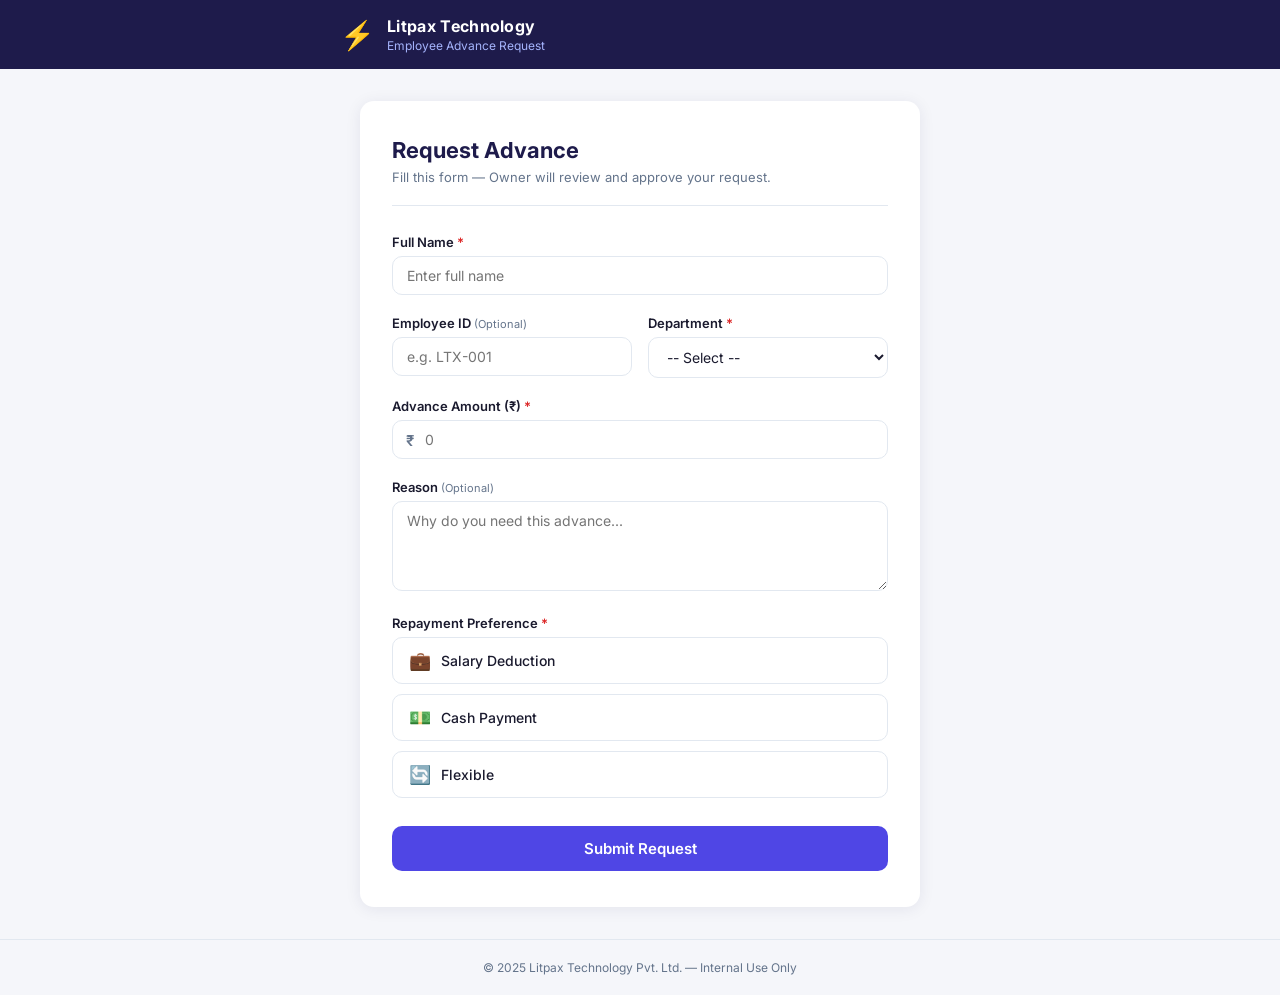
<file: index.html>
<!DOCTYPE html>
<html lang="en">
<head>
  <meta charset="UTF-8" />
  <meta name="viewport" content="width=device-width, initial-scale=1.0" />
  <title>Advance Request — Litpax Technology</title>
  <link rel="stylesheet" href="css/form.css" />
</head>
<body>
  <div class="page-wrapper">

    <header class="site-header">
      <div class="header-inner">
        <div class="brand">
          <span class="brand-icon">⚡</span>
          <div>
            <div class="brand-name">Litpax Technology</div>
            <div class="brand-sub">Employee Advance Request</div>
          </div>
        </div>
      </div>
    </header>

    <main class="main-content">
      <div class="form-card">

        <div class="form-title-block">
          <h1 class="form-title">Request Advance</h1>
          <p class="form-desc">Fill this form — Owner will review and approve your request.</p>
        </div>

        <div id="successMsg" class="success-banner hidden">
          <span class="success-icon">✅</span>
          <div>
            <div class="success-heading">Request Submitted!</div>
            <div class="success-id">Request ID: <strong id="generatedId"></strong></div>
          </div>
        </div>

        <div id="errorMsg" class="error-banner hidden">
          <span>⚠️</span>
          <span id="errorText">Kuch error aaya, dobara try karein.</span>
        </div>

        <div id="formContainer">
          <div class="form-group">
            <label class="form-label" for="empName">Full Name <span class="req">*</span></label>
            <input type="text" id="empName" class="form-input" placeholder="Enter full name" />
          </div>

          <div class="form-row">
            <div class="form-group">
              <label class="form-label" for="empId">Employee ID <span class="optional">(Optional)</span></label>
              <input type="text" id="empId" class="form-input" placeholder="e.g. LTX-001" />
            </div>
            <div class="form-group">
              <label class="form-label" for="dept">Department <span class="req">*</span></label>
              <select id="dept" class="form-input form-select">
                <option value="">-- Select --</option>
                <option>Production</option>
                <option>Sales</option>
                <option>Management</option>
                <option>Repair</option>
                <option>Service</option>
                <option>Marketing</option>
                <option>Other</option>
              </select>
            </div>
          </div>

          <div class="form-group">
            <label class="form-label" for="amount">Advance Amount (₹) <span class="req">*</span></label>
            <div class="input-prefix-wrap">
              <span class="input-prefix">₹</span>
              <input type="number" id="amount" class="form-input with-prefix" placeholder="0" min="1" />
            </div>
          </div>

          <div class="form-group">
            <label class="form-label" for="reason">Reason <span class="optional">(Optional)</span></label>
            <textarea id="reason" class="form-input form-textarea" placeholder="Why do you need this advance..."></textarea>
          </div>

          <div class="form-group">
            <label class="form-label">Repayment Preference <span class="req">*</span></label>
            <div class="radio-group">
              <label class="radio-option">
                <input type="radio" name="repayType" value="Salary Deduct" />
                <span class="radio-box">
                  <span class="radio-icon">💼</span>
                  <span class="radio-label">Salary Deduction</span>
                </span>
              </label>
              <label class="radio-option">
                <input type="radio" name="repayType" value="Cash" />
                <span class="radio-box">
                  <span class="radio-icon">💵</span>
                  <span class="radio-label">Cash Payment</span>
                </span>
              </label>
              <label class="radio-option">
                <input type="radio" name="repayType" value="Flexible" />
                <span class="radio-box">
                  <span class="radio-icon">🔄</span>
                  <span class="radio-label">Flexible</span>
                </span>
              </label>
            </div>
          </div>

          <button id="submitBtn" class="submit-btn" onclick="submitForm()">
            <span id="btnText">Submit Request</span>
            <span id="btnLoader" class="hidden">Submitting...</span>
          </button>
        </div>

      </div>
    </main>

    <footer class="site-footer">
      © 2025 Litpax Technology Pvt. Ltd. — Internal Use Only
    </footer>

  </div>

  <script src="js/config.js"></script>
  <script src="js/form.js"></script>
</body>
</html>
</file>
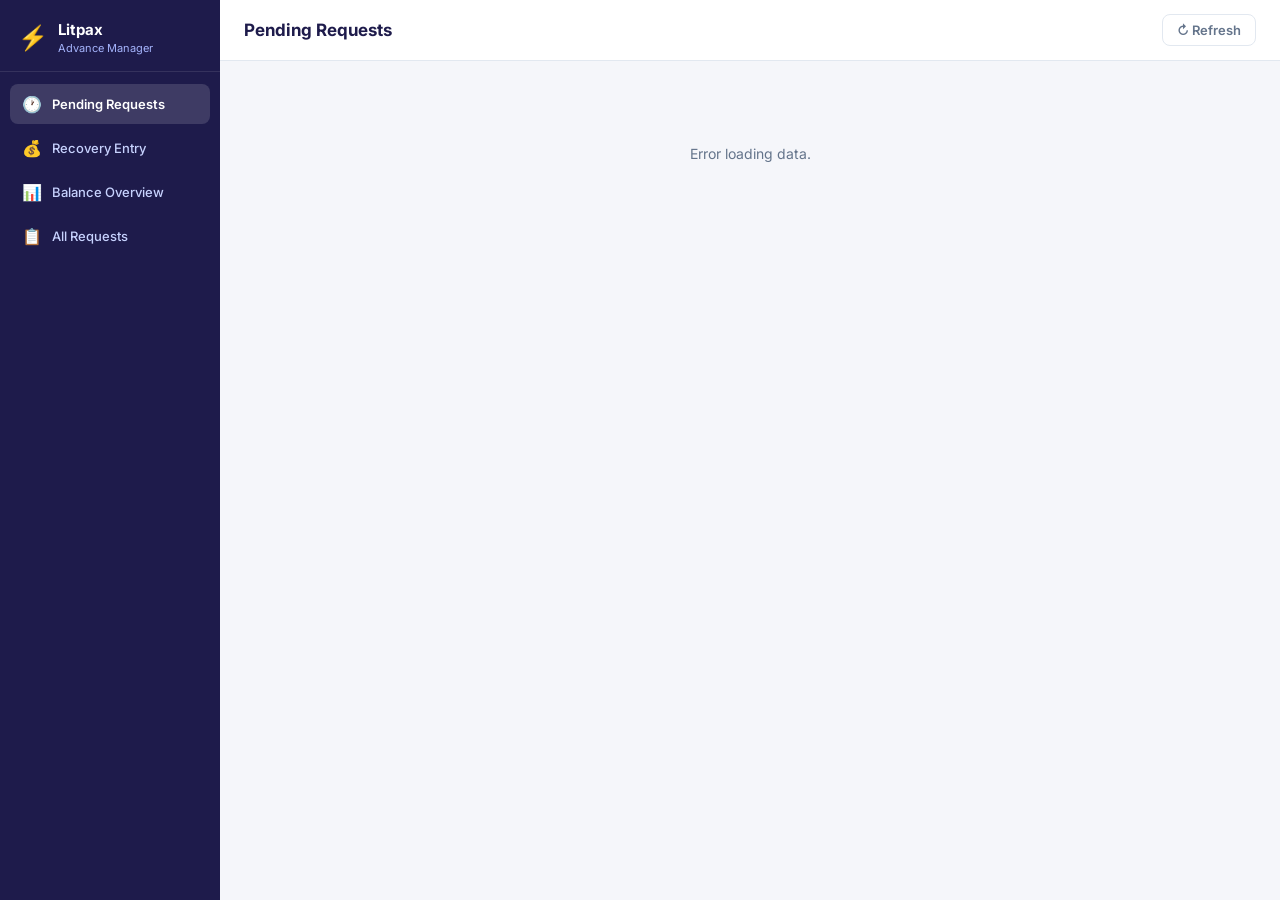
<file: owner.html>
<!DOCTYPE html>
<html lang="en">
<head>
  <meta charset="UTF-8" />
  <meta name="viewport" content="width=device-width, initial-scale=1.0" />
  <title>Advance Dashboard — Owner</title>
  <link rel="stylesheet" href="css/owner.css" />
</head>
<body>

  <div class="layout">

    <!-- Sidebar -->
    <aside class="sidebar">
      <div class="sidebar-brand">
        <span class="brand-icon">⚡</span>
        <div>
          <div class="brand-name">Litpax</div>
          <div class="brand-sub">Advance Manager</div>
        </div>
      </div>

      <nav class="sidebar-nav">
        <button class="nav-item active" onclick="showTab('pending')">
          <span class="nav-icon">🕐</span> Pending Requests
          <span id="pendingBadge" class="badge hidden">0</span>
        </button>
        <button class="nav-item" onclick="showTab('recovery')">
          <span class="nav-icon">💰</span> Recovery Entry
        </button>
        <button class="nav-item" onclick="showTab('balance')">
          <span class="nav-icon">📊</span> Balance Overview
        </button>
        <button class="nav-item" onclick="showTab('history')">
          <span class="nav-icon">📋</span> All Requests
        </button>
      </nav>
    </aside>

    <!-- Main -->
    <div class="main-area">

      <header class="top-bar">
        <div id="pageTitle" class="page-title">Pending Requests</div>
        <button class="refresh-btn" onclick="loadAll()">↻ Refresh</button>
      </header>

      <div class="content-body">

        <!-- Toast -->
        <div id="toast" class="toast hidden"></div>

        <!-- ======================== TAB: PENDING ======================== -->
        <div id="tab-pending" class="tab-content active">
          <div id="pendingList" class="card-list">
            <div class="loading-msg">Loading...</div>
          </div>
        </div>

        <!-- ======================== TAB: RECOVERY ======================== -->
        <div id="tab-recovery" class="tab-content">
          <div class="section-card">
            <h2 class="section-title">Recovery Entry</h2>
            <p class="section-desc">Only employees with pending balance will appear here.</p>

            <div class="form-group">
              <label class="form-label">Select Employee <span class="req">*</span></label>
              <select id="recoveryEmpSelect" class="form-input form-select" onchange="onEmpSelected()">
                <option value="">-- Select Employee --</option>
              </select>
            </div>

            <div id="empBalanceInfo" class="balance-info-box hidden">
              <div class="bal-row">
                <span class="bal-label">Total Advance Taken</span>
                <span id="balTaken" class="bal-val">₹0</span>
              </div>
              <div class="bal-row">
                <span class="bal-label">Total Recovered</span>
                <span id="balRecovered" class="bal-val green">₹0</span>
              </div>
              <div class="bal-row highlight">
                <span class="bal-label">Balance Due</span>
                <span id="balDue" class="bal-val red">₹0</span>
              </div>
            </div>

            <div id="recoveryForm" class="hidden">
              <div class="form-group">
                <label class="form-label">Amount Received (₹) <span class="req">*</span></label>
                <div class="input-prefix-wrap">
                  <span class="input-prefix">₹</span>
                  <input type="number" id="recoveryAmount" class="form-input with-prefix" placeholder="0" min="1" />
                </div>
              </div>

              <div class="form-group">
                <label class="form-label">Payment Type <span class="req">*</span></label>
                <div class="radio-group-h">
                  <label class="radio-chip">
                    <input type="radio" name="payType" value="Cash" />
                    <span>💵 Cash</span>
                  </label>
                  <label class="radio-chip">
                    <input type="radio" name="payType" value="Salary Deduct" />
                    <span>💼 Salary Deduct</span>
                  </label>
                </div>
              </div>

              <div class="form-group">
                <label class="form-label">Remarks (Optional)</label>
                <input type="text" id="recoveryRemarks" class="form-input" placeholder="Koi note..." />
              </div>

              <button class="btn-primary" onclick="submitRecovery()">✅ Record Recovery</button>
            </div>
          </div>
        </div>

        <!-- ======================== TAB: BALANCE ======================== -->
        <div id="tab-balance" class="tab-content">
          <div id="balanceTable" class="table-wrap">
            <div class="loading-msg">Loading...</div>
          </div>
        </div>

        <!-- ======================== TAB: HISTORY ======================== -->
        <div id="tab-history" class="tab-content">
          <div id="historyTable" class="table-wrap">
            <div class="loading-msg">Loading...</div>
          </div>
        </div>

      </div>
    </div>
  </div>

  <!-- Approve Modal -->
  <div id="approveModal" class="modal-overlay hidden">
    <div class="modal-box">
      <div class="modal-header">
        <div class="modal-title">Request Approve Karein</div>
        <button class="modal-close" onclick="closeModal()">✕</button>
      </div>
      <div class="modal-body">
        <div id="modalInfo" class="modal-info-grid"></div>

        <div class="form-group">
          <label class="form-label">Approved Amount (₹) <span class="req">*</span></label>
          <div class="input-prefix-wrap">
            <span class="input-prefix">₹</span>
            <input type="number" id="approvedAmount" class="form-input with-prefix" placeholder="0" />
          </div>
          <div class="field-hint">Partial approve karna ho to kam amount daalo</div>
        </div>

        <div class="form-group">
          <label class="form-label">Remarks</label>
          <input type="text" id="approveRemarks" class="form-input" placeholder="Optional..." />
        </div>

        <div class="modal-actions">
          <button class="btn-danger" onclick="rejectRequest()">❌ Reject</button>
          <button class="btn-primary" onclick="approveRequest()">✅ Approve</button>
        </div>
      </div>
    </div>
  </div>

  <script src="js/config.js"></script>
  <script src="js/owner.js"></script>
</body>
</html>
</file>
<file: css/form.css>
/* =============================================
   LITPAX ADVANCE FORM — form.css
   ============================================= */

@import url('https://fonts.googleapis.com/css2?family=Inter:wght@400;500;600;700&display=swap');

*, *::before, *::after { box-sizing: border-box; margin: 0; padding: 0; }

:root {
  --indigo:      #1e1b4b;
  --indigo-mid:  #3730a3;
  --indigo-soft: #e0e7ff;
  --accent:      #4f46e5;
  --accent-hov:  #4338ca;
  --bg:          #f5f6fa;
  --white:       #ffffff;
  --border:      #e2e8f0;
  --text:        #1a1a2e;
  --muted:       #64748b;
  --success:     #dcfce7;
  --success-bd:  #16a34a;
  --error:       #fee2e2;
  --error-bd:    #dc2626;
  --radius:      10px;
  --shadow:      0 2px 16px rgba(30,27,75,0.08);
}

body {
  font-family: 'Inter', sans-serif;
  background: var(--bg);
  color: var(--text);
  min-height: 100vh;
}

.page-wrapper {
  min-height: 100vh;
  display: flex;
  flex-direction: column;
}

/* ---- Header ---- */
.site-header {
  background: var(--indigo);
  padding: 16px 24px;
}
.header-inner {
  max-width: 600px;
  margin: 0 auto;
}
.brand {
  display: flex;
  align-items: center;
  gap: 12px;
}
.brand-icon {
  font-size: 28px;
  line-height: 1;
}
.brand-name {
  font-size: 16px;
  font-weight: 700;
  color: #fff;
  letter-spacing: 0.02em;
}
.brand-sub {
  font-size: 12px;
  color: #a5b4fc;
  margin-top: 2px;
}

/* ---- Main ---- */
.main-content {
  flex: 1;
  padding: 32px 16px;
  display: flex;
  justify-content: center;
  align-items: flex-start;
}

.form-card {
  background: var(--white);
  border-radius: 14px;
  box-shadow: var(--shadow);
  padding: 36px 32px;
  width: 100%;
  max-width: 560px;
}

.form-title-block {
  margin-bottom: 28px;
  padding-bottom: 20px;
  border-bottom: 1px solid var(--border);
}
.form-title {
  font-size: 22px;
  font-weight: 700;
  color: var(--indigo);
}
.form-desc {
  font-size: 13px;
  color: var(--muted);
  margin-top: 6px;
}

/* ---- Banners ---- */
.success-banner, .error-banner {
  display: flex;
  align-items: flex-start;
  gap: 12px;
  padding: 16px;
  border-radius: var(--radius);
  margin-bottom: 20px;
  font-size: 14px;
}
.success-banner {
  background: var(--success);
  border: 1px solid var(--success-bd);
}
.success-icon { font-size: 20px; }
.success-heading { font-weight: 600; color: #15803d; }
.success-id { color: #166534; margin-top: 4px; font-size: 13px; }

.error-banner {
  background: var(--error);
  border: 1px solid var(--error-bd);
  color: #991b1b;
}

.hidden { display: none !important; }

/* ---- Form Groups ---- */
.form-group {
  margin-bottom: 20px;
}
.form-row {
  display: grid;
  grid-template-columns: 1fr 1fr;
  gap: 16px;
}
.form-label {
  display: block;
  font-size: 13px;
  font-weight: 600;
  color: var(--text);
  margin-bottom: 6px;
}
.req { color: #dc2626; }

.form-input {
  width: 100%;
  padding: 10px 14px;
  border: 1.5px solid var(--border);
  border-radius: var(--radius);
  font-size: 14px;
  font-family: 'Inter', sans-serif;
  color: var(--text);
  background: var(--white);
  transition: border-color 0.18s;
  outline: none;
}
.form-input:focus {
  border-color: var(--accent);
  box-shadow: 0 0 0 3px rgba(79,70,229,0.1);
}
.form-select { cursor: pointer; }
.form-textarea {
  resize: vertical;
  min-height: 90px;
}

/* ---- ₹ prefix ---- */
.input-prefix-wrap {
  position: relative;
}
.input-prefix {
  position: absolute;
  left: 14px;
  top: 50%;
  transform: translateY(-50%);
  font-size: 15px;
  color: var(--muted);
  font-weight: 600;
  pointer-events: none;
}
.with-prefix {
  padding-left: 32px;
}

/* ---- Radio Group ---- */
.radio-group {
  display: flex;
  flex-direction: column;
  gap: 10px;
}
.radio-option {
  cursor: pointer;
}
.radio-option input[type="radio"] {
  display: none;
}
.radio-box {
  display: flex;
  align-items: center;
  gap: 10px;
  padding: 12px 16px;
  border: 1.5px solid var(--border);
  border-radius: var(--radius);
  transition: all 0.18s;
  background: var(--white);
}
.radio-option input[type="radio"]:checked + .radio-box {
  border-color: var(--accent);
  background: var(--indigo-soft);
}
.radio-icon { font-size: 18px; }
.radio-label { font-size: 14px; font-weight: 500; }

/* ---- Submit Button ---- */
.submit-btn {
  width: 100%;
  margin-top: 8px;
  padding: 13px;
  background: var(--accent);
  color: #fff;
  border: none;
  border-radius: var(--radius);
  font-size: 15px;
  font-weight: 600;
  font-family: 'Inter', sans-serif;
  cursor: pointer;
  transition: background 0.18s, transform 0.1s;
}
.submit-btn:hover { background: var(--accent-hov); }
.submit-btn:active { transform: scale(0.98); }
.submit-btn:disabled { background: #a5b4fc; cursor: not-allowed; }

/* ---- Footer ---- */
.site-footer {
  text-align: center;
  font-size: 12px;
  color: var(--muted);
  padding: 20px;
  border-top: 1px solid var(--border);
}

/* ---- Responsive ---- */
@media (max-width: 500px) {
  .form-card { padding: 24px 16px; }
  .form-row { grid-template-columns: 1fr; }
}

.optional {
  font-size: 11px;
  color: var(--muted);
  font-weight: 400;
}
</file>
<file: css/owner.css>
/* =============================================
   LITPAX OWNER DASHBOARD — owner.css
   ============================================= */

@import url('https://fonts.googleapis.com/css2?family=Inter:wght@400;500;600;700&display=swap');

*, *::before, *::after { box-sizing: border-box; margin: 0; padding: 0; }

:root {
  --indigo:      #1e1b4b;
  --indigo-mid:  #3730a3;
  --indigo-soft: #e0e7ff;
  --accent:      #4f46e5;
  --accent-hov:  #4338ca;
  --bg:          #f5f6fa;
  --white:       #ffffff;
  --border:      #e2e8f0;
  --text:        #1a1a2e;
  --muted:       #64748b;
  --green:       #16a34a;
  --green-bg:    #dcfce7;
  --red:         #dc2626;
  --red-bg:      #fee2e2;
  --orange-bg:   #fff7ed;
  --orange:      #ea580c;
  --yellow-bg:   #fefce8;
  --radius:      10px;
  --sidebar-w:   220px;
}

body {
  font-family: 'Inter', sans-serif;
  background: var(--bg);
  color: var(--text);
  min-height: 100vh;
}

/* ---- Layout ---- */
.layout {
  display: flex;
  min-height: 100vh;
}

/* ---- Sidebar ---- */
.sidebar {
  width: var(--sidebar-w);
  background: var(--indigo);
  display: flex;
  flex-direction: column;
  position: fixed;
  top: 0; left: 0;
  height: 100vh;
  z-index: 100;
}
.sidebar-brand {
  display: flex;
  align-items: center;
  gap: 10px;
  padding: 20px 18px 16px;
  border-bottom: 1px solid rgba(255,255,255,0.1);
}
.brand-icon { font-size: 24px; }
.brand-name { font-size: 15px; font-weight: 700; color: #fff; }
.brand-sub  { font-size: 11px; color: #a5b4fc; margin-top: 2px; }

.sidebar-nav {
  padding: 12px 10px;
  display: flex;
  flex-direction: column;
  gap: 4px;
}
.nav-item {
  display: flex;
  align-items: center;
  gap: 10px;
  padding: 10px 12px;
  border-radius: 8px;
  border: none;
  background: transparent;
  color: #c7d2fe;
  font-size: 13px;
  font-weight: 500;
  cursor: pointer;
  text-align: left;
  font-family: 'Inter', sans-serif;
  transition: all 0.15s;
  width: 100%;
}
.nav-item:hover { background: rgba(255,255,255,0.08); color: #fff; }
.nav-item.active { background: rgba(255,255,255,0.14); color: #fff; font-weight: 600; }
.nav-icon { font-size: 16px; }

.badge {
  margin-left: auto;
  background: #ef4444;
  color: #fff;
  font-size: 11px;
  font-weight: 700;
  border-radius: 20px;
  padding: 1px 7px;
  min-width: 20px;
  text-align: center;
}
.hidden { display: none !important; }

/* ---- Main Area ---- */
.main-area {
  margin-left: var(--sidebar-w);
  flex: 1;
  display: flex;
  flex-direction: column;
  min-height: 100vh;
}

.top-bar {
  background: var(--white);
  border-bottom: 1px solid var(--border);
  padding: 14px 24px;
  display: flex;
  align-items: center;
  justify-content: space-between;
  position: sticky;
  top: 0;
  z-index: 50;
}
.page-title { font-size: 17px; font-weight: 700; color: var(--indigo); }
.refresh-btn {
  padding: 7px 14px;
  border: 1.5px solid var(--border);
  border-radius: 8px;
  background: var(--white);
  font-size: 13px;
  font-weight: 600;
  color: var(--muted);
  cursor: pointer;
  font-family: 'Inter', sans-serif;
  transition: all 0.15s;
}
.refresh-btn:hover { border-color: var(--accent); color: var(--accent); }

.content-body { padding: 24px; flex: 1; }

/* ---- Tabs ---- */
.tab-content { display: none; }
.tab-content.active { display: block; }

/* ---- Toast ---- */
.toast {
  position: fixed;
  bottom: 24px; right: 24px;
  background: var(--indigo);
  color: #fff;
  padding: 12px 20px;
  border-radius: 10px;
  font-size: 14px;
  font-weight: 500;
  z-index: 999;
  box-shadow: 0 4px 20px rgba(0,0,0,0.2);
  animation: slideUp 0.3s ease;
}
.toast.success { background: var(--green); }
.toast.error   { background: var(--red); }
@keyframes slideUp {
  from { opacity: 0; transform: translateY(16px); }
  to   { opacity: 1; transform: translateY(0); }
}

/* ---- Loading ---- */
.loading-msg {
  text-align: center;
  color: var(--muted);
  font-size: 14px;
  padding: 60px 0;
}

/* ---- Request Cards ---- */
.card-list { display: flex; flex-direction: column; gap: 14px; }

.request-card {
  background: var(--white);
  border-radius: 12px;
  border: 1.5px solid var(--border);
  padding: 18px 20px;
  display: flex;
  align-items: center;
  justify-content: space-between;
  gap: 16px;
  transition: box-shadow 0.15s;
}
.request-card:hover { box-shadow: 0 4px 16px rgba(30,27,75,0.08); }

.req-left { flex: 1; }
.req-id   { font-size: 12px; font-weight: 700; color: var(--accent); letter-spacing: 0.05em; margin-bottom: 4px; }
.req-name { font-size: 16px; font-weight: 600; color: var(--text); }
.req-meta { font-size: 12px; color: var(--muted); margin-top: 4px; }
.req-reason { font-size: 13px; color: var(--text); margin-top: 8px; background: var(--bg); padding: 8px 10px; border-radius: 6px; }

.req-right { text-align: right; flex-shrink: 0; }
.req-amount { font-size: 22px; font-weight: 700; color: var(--indigo); }
.req-repay  { font-size: 11px; color: var(--muted); margin-top: 3px; }

.approve-btn {
  margin-top: 12px;
  padding: 8px 18px;
  background: var(--accent);
  color: #fff;
  border: none;
  border-radius: 8px;
  font-size: 13px;
  font-weight: 600;
  cursor: pointer;
  font-family: 'Inter', sans-serif;
  transition: background 0.15s;
}
.approve-btn:hover { background: var(--accent-hov); }

.empty-state {
  text-align: center;
  padding: 60px 0;
  color: var(--muted);
  font-size: 15px;
}
.empty-icon { font-size: 40px; display: block; margin-bottom: 12px; }

/* ---- Section Card ---- */
.section-card {
  background: var(--white);
  border-radius: 12px;
  border: 1.5px solid var(--border);
  padding: 28px;
  max-width: 520px;
}
.section-title { font-size: 18px; font-weight: 700; color: var(--indigo); margin-bottom: 6px; }
.section-desc  { font-size: 13px; color: var(--muted); margin-bottom: 24px; }

/* ---- Form Elements ---- */
.form-group { margin-bottom: 18px; }
.form-label { display: block; font-size: 13px; font-weight: 600; margin-bottom: 6px; }
.req { color: var(--red); }
.form-input {
  width: 100%;
  padding: 10px 14px;
  border: 1.5px solid var(--border);
  border-radius: var(--radius);
  font-size: 14px;
  font-family: 'Inter', sans-serif;
  color: var(--text);
  outline: none;
  transition: border-color 0.18s;
}
.form-input:focus { border-color: var(--accent); box-shadow: 0 0 0 3px rgba(79,70,229,0.1); }
.form-select { cursor: pointer; }
.field-hint { font-size: 11px; color: var(--muted); margin-top: 5px; }

.input-prefix-wrap { position: relative; }
.input-prefix {
  position: absolute;
  left: 14px; top: 50%;
  transform: translateY(-50%);
  font-size: 15px; color: var(--muted); font-weight: 600;
  pointer-events: none;
}
.with-prefix { padding-left: 32px; }

/* ---- Radio Chips ---- */
.radio-group-h { display: flex; gap: 10px; flex-wrap: wrap; }
.radio-chip { cursor: pointer; }
.radio-chip input { display: none; }
.radio-chip span {
  display: inline-block;
  padding: 8px 16px;
  border: 1.5px solid var(--border);
  border-radius: 8px;
  font-size: 13px;
  font-weight: 500;
  transition: all 0.15s;
  background: var(--white);
}
.radio-chip input:checked + span {
  border-color: var(--accent);
  background: var(--indigo-soft);
  color: var(--accent);
  font-weight: 600;
}

/* ---- Balance Info Box ---- */
.balance-info-box {
  background: var(--bg);
  border: 1.5px solid var(--border);
  border-radius: var(--radius);
  padding: 14px 16px;
  margin-bottom: 20px;
}
.bal-row {
  display: flex;
  justify-content: space-between;
  align-items: center;
  padding: 6px 0;
  font-size: 14px;
}
.bal-row + .bal-row { border-top: 1px solid var(--border); }
.bal-row.highlight { background: var(--red-bg); margin: 0 -4px; padding: 8px 4px; border-radius: 6px; }
.bal-label { color: var(--muted); font-weight: 500; }
.bal-val   { font-weight: 700; color: var(--text); }
.bal-val.green { color: var(--green); }
.bal-val.red   { color: var(--red); }

/* ---- Buttons ---- */
.btn-primary {
  padding: 11px 22px;
  background: var(--accent);
  color: #fff;
  border: none;
  border-radius: var(--radius);
  font-size: 14px;
  font-weight: 600;
  cursor: pointer;
  font-family: 'Inter', sans-serif;
  transition: background 0.15s;
}
.btn-primary:hover { background: var(--accent-hov); }

.btn-danger {
  padding: 11px 22px;
  background: var(--red);
  color: #fff;
  border: none;
  border-radius: var(--radius);
  font-size: 14px;
  font-weight: 600;
  cursor: pointer;
  font-family: 'Inter', sans-serif;
  transition: background 0.15s;
}
.btn-danger:hover { background: #b91c1c; }

/* ---- Table ---- */
.table-wrap { overflow-x: auto; }
.data-table {
  width: 100%;
  border-collapse: collapse;
  font-size: 13px;
  background: var(--white);
  border-radius: 12px;
  overflow: hidden;
  border: 1.5px solid var(--border);
}
.data-table th {
  background: var(--indigo);
  color: #fff;
  padding: 12px 14px;
  text-align: left;
  font-weight: 600;
  white-space: nowrap;
}
.data-table td {
  padding: 11px 14px;
  border-bottom: 1px solid var(--border);
  color: var(--text);
  white-space: nowrap;
}
.data-table tr:last-child td { border-bottom: none; }
.data-table tr:hover td { background: var(--bg); }

/* Status Pills */
.pill {
  display: inline-block;
  padding: 3px 10px;
  border-radius: 20px;
  font-size: 11px;
  font-weight: 700;
  letter-spacing: 0.03em;
}
.pill-pending  { background: var(--yellow-bg); color: #92400e; border: 1px solid #fbbf24; }
.pill-approved { background: var(--green-bg);  color: #166534; border: 1px solid #86efac; }
.pill-partial  { background: var(--orange-bg); color: var(--orange); border: 1px solid #fdba74; }
.pill-rejected { background: var(--red-bg);    color: var(--red);    border: 1px solid #fca5a5; }

/* Balance table special */
.bal-nil  { color: var(--green); font-weight: 700; }
.bal-due  { color: var(--red);   font-weight: 700; }

/* ---- Modal ---- */
.modal-overlay {
  position: fixed;
  inset: 0;
  background: rgba(0,0,0,0.45);
  z-index: 200;
  display: flex;
  align-items: center;
  justify-content: center;
  padding: 16px;
}
.modal-box {
  background: var(--white);
  border-radius: 14px;
  width: 100%;
  max-width: 460px;
  box-shadow: 0 20px 60px rgba(0,0,0,0.2);
  overflow: hidden;
}
.modal-header {
  display: flex;
  justify-content: space-between;
  align-items: center;
  padding: 18px 22px;
  background: var(--indigo);
}
.modal-title { font-size: 16px; font-weight: 700; color: #fff; }
.modal-close {
  background: none; border: none; color: #a5b4fc;
  font-size: 18px; cursor: pointer; padding: 0 4px;
}
.modal-close:hover { color: #fff; }
.modal-body { padding: 22px; }

.modal-info-grid {
  display: grid;
  grid-template-columns: 1fr 1fr;
  gap: 10px;
  margin-bottom: 20px;
  background: var(--bg);
  border-radius: 8px;
  padding: 14px;
}
.info-item {}
.info-label { font-size: 11px; color: var(--muted); font-weight: 600; text-transform: uppercase; letter-spacing: 0.05em; }
.info-val   { font-size: 14px; font-weight: 600; color: var(--text); margin-top: 2px; }
.info-val.big { font-size: 20px; color: var(--indigo); }

.modal-actions { display: flex; gap: 10px; justify-content: flex-end; margin-top: 20px; }

/* ---- Responsive ---- */
@media (max-width: 768px) {
  .sidebar { width: 60px; }
  .brand-name, .brand-sub, .nav-item span:not(.nav-icon) { display: none; }
  .nav-item { justify-content: center; padding: 12px; }
  .main-area { margin-left: 60px; }
  .request-card { flex-direction: column; align-items: flex-start; }
  .req-right { text-align: left; }
}

/* ---- Dashboard Cards ---- */
.dashboard-cards {
  display: grid;
  grid-template-columns: repeat(3, 1fr);
  gap: 20px;
  margin-top: 4px;
}

.dash-card {
  border-radius: 14px;
  padding: 28px 24px;
  display: flex;
  flex-direction: column;
  gap: 10px;
  border: 1.5px solid var(--border);
  background: var(--white);
  box-shadow: 0 2px 12px rgba(30,27,75,0.07);
  transition: transform 0.15s;
}
.dash-card:hover { transform: translateY(-2px); }

.dash-card.indigo { border-top: 4px solid var(--accent); }
.dash-card.green  { border-top: 4px solid var(--green); }
.dash-card.red    { border-top: 4px solid var(--red); }

.dash-icon  { font-size: 28px; }
.dash-label { font-size: 13px; font-weight: 600; color: var(--muted); text-transform: uppercase; letter-spacing: 0.05em; }
.dash-value { font-size: 32px; font-weight: 700; color: var(--indigo); }

.dash-card.green .dash-value { color: var(--green); }
.dash-card.red   .dash-value { color: var(--red); }

@media (max-width: 768px) {
  .dashboard-cards { grid-template-columns: 1fr; }
}
</file>
